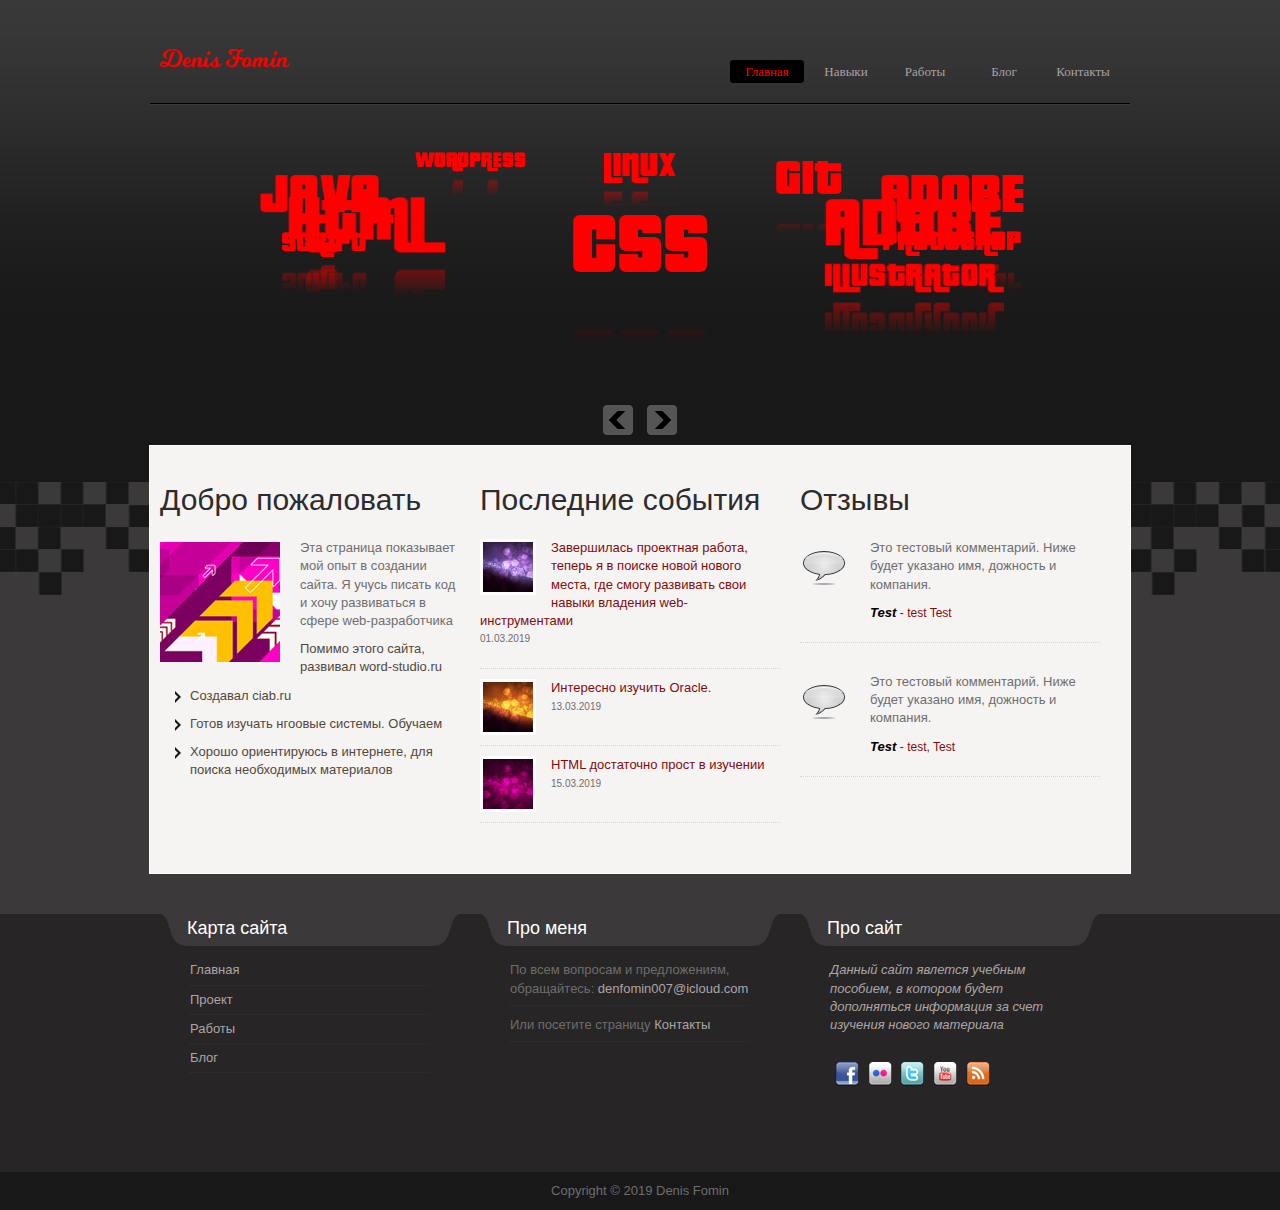
<file: index.html>
﻿<!DOCTYPE html PUBLIC "-//W3C//DTD XHTML 1.0 Transitional//EN" "http://www.w3.org/TR/xhtml1/DTD/xhtml1-transitional.dtd">
<html xmlns="http://www.w3.org/1999/xhtml">
<head>
<meta http-equiv="Content-Type" content="text/html; charset=utf-8" />
<title>DF</title>
<meta name="keywords" content="" />
<meta name="description" content="" />
<link href="css/templatemo_style.css" rel="stylesheet" type="text/css" />
<!-- 
Portfolio Denis Fomin 
-->
<script type="text/javascript" src="js/jquery-1-4-2.min.js"></script> 

<script type="text/javascript" src="js/jquery-ui.min.js"></script> 
<script type="text/javascript" src="js/showhide.js"></script> 
<script type="text/JavaScript" src="js/jquery.mousewheel.js"></script> 

<link rel="stylesheet" type="text/css" href="css/ddsmoothmenu.css" />

<script type="text/javascript" src="js/jquery.min.js"></script>
<script type="text/javascript" src="js/ddsmoothmenu.js">

</script>

<script type="text/javascript">

ddsmoothmenu.init({
	mainmenuid: "templatemo_menu", //menu DIV id
	orientation: 'h', //Horizontal or vertical menu: Set to "h" or "v"
	classname: 'ddsmoothmenu', //class added to menu's outer DIV
	//customtheme: ["#1c5a80", "#18374a"],
	contentsource: "markup" //"markup" or ["container_id", "path_to_menu_file"]
})

</script> 


<script type="text/JavaScript" src="js/cloud-carousel.1.0.5.js"></script>
 
<script type="text/javascript">
$(document).ready(function(){
						   
	// This initialises carousels on the container elements specified, in this case, carousel1.
	$("#carousel1").CloudCarousel(		
		{			
			reflHeight: 40,
			reflGap: 2,
			titleBox: $('#da-vinci-title'),
			altBox: $('#da-vinci-alt'),
			buttonLeft: $('#slider-left-but'),
			buttonRight: $('#slider-right-but'),
			yRadius: 30,
			xPos: 480,
			yPos: 32,
			speed:0.15,
			autoRotate: "yes",
			autoRotateDelay: 1500
		}
	);
});
 
</script>

</head>

<body id="home">

<div id="templatemo_header_wrapper">
	<div id="site_title"><h1><a href="#">Denis Fomin</a></h1></div>
     <div id="templatemo_menu" class="ddsmoothmenu">
        <ul>
            <li><a href="index.html" class="selected">Главная</a></li>
            <li><a href="about.html">Навыки</a>
                <ul>
                    <li><span class="top"></span><span class="bottom"></span></li>
                    <li><a href="#submenu1">Всплывающее меню 1</a></li>
                    <li><a href="#submenu2">Всплывающее меню 2</a></li>
                    <li><a href="#submenu3">Всплывающее меню 3</a></li>
              	</ul>
            </li>
            <li><a href="portfolio.html">Работы</a>
                <ul>
                    <li><span class="top"></span><span class="bottom"></span></li>
                    <li><a href="#submenu1">Всплывающее меню 1</a></li>
                    <li><a href="#submenu2">Всплывающее меню 2</a></li>
                    <li><a href="#submenu3">Всплывающее меню 3</a></li>
                    <li><a href="#submenu4">Всплывающее меню 4</a></li>
                    <li><a href="#submenu5">Всплывающее меню 5</a></li>
              	</ul>
            </li>
            <li><a href="blog.html">Блог</a></li>
            <li><a href="contact.html">Контакты</a></li>
        </ul>
        <br style="clear: left" />
    </div> <!-- end of templatemo_menu -->
    <div class="cleaner"></div>
</div>	<!-- END of templatemo_header_wrapper -->
<div id="templatemo_slider">
	
    <div id = "carousel1" style="width:960px; height:280px;background:none;overflow:hidden; margin-top: 20px">            
        <a href="#" rel="lightbox"><img class="cloudcarousel" src="images/slider/CSS.png" alt="CSS Templates 1" title="Website Templates 1" /></a>
        <a href="#" rel="lightbox"><img class="cloudcarousel" src="images/slider/HTML.png" alt="CSS Templates 2" title="Website Templates 2" /></a>
        <a href="#" rel="lightbox"><img class="cloudcarousel" src="images/slider/JS.png" alt="CSS Templates 3" title="Website Templates 3" /></a>
        <a href="#" rel="lightbox"><img class="cloudcarousel" src="images/slider/WP.png" alt="CSS Templates 4" title="Website Templates 4" /></a>
        <a  href="#" rel="lightbox"><img class="cloudcarousel" src="images/slider/linux.png" alt="Flash Templates 1" title="Flash Templates 1" /></a>
        <a href="#" rel="lightbox"><img class="cloudcarousel" src="images/slider/GIT.png" alt="Flash Templates 2" title="Flash Templates 2" /></a>
        <a href="#" rel="lightbox"><img class="cloudcarousel" src="images/slider/PP.png" alt="Flash Templates 3" title="Flash Templates 3" /></a>
        <a href="#" rel="lightbox"><img class="cloudcarousel" src="images/slider/ILL.png" alt="Flash Templates 4" title="Flash Templates 4" /></a>
    </div>
    
    <!-- Define left and right buttons. -->
    <center>
    <input id="slider-left-but" type="button" value="" />
    <input id="slider-right-but" type="button" value="" />
    </center>
</div>
<div id="templatemo_main">
	
    <div class="col one_third fp_services">
    <h2>Добро пожаловать</h2>
        <img src="images/templatemo_image_04.jpg" alt="Image 04 " class="image_fl" />
        <p>Эта страница показывает мой опыт в создании сайта. Я учусь писать код и хочу развиваться в сфере web-разработчика</p>
  		<ul class="templatemo_list">
            <li class="flow">Помимо этого сайта, развивал word-studio.ru</li>
            <li class="flow nomr">Создавал ciab.ru</li>
            <li class="flow" nomr">Готов изучать нгоовые системы. Обучаем</li>
            <li class="flow nomr">Хорошо ориентируюсь в интернете, для поиска необходимых материалов</li>
        </ul>
    </div>
    <div class="col one_third fp_services">
        <h2>Последние события</h2>
        <div class="rp_pp">
            <img src="images/templatemo_image_01.jpg" alt="Image 01" />
            <a href="#">Завершилась проектная работа, теперь я в поиске новой нового места, где смогу развивать свои навыки владения web-инструментами</a>
            <p>01.03.2019 </p>
            <div class="cleaner"></div>
        </div>
        <div class="rp_pp">
            <img src="images/templatemo_image_02.jpg" alt="Image 02" />
            <a href="#">Интересно изучить Oracle.</a>
            <p>13.03.2019 </p>
            <div class="cleaner"></div>
        </div>
        <div class="rp_pp">
            <img src="images/templatemo_image_03.jpg" alt="Image 03" />
            <a href="#">HTML достаточно прост в изучении</a>
            <p>15.03.2019 </p>
            <div class="cleaner"></div>
        </div>
    </div>
    <div class="col one_third no_margin_right fp_services">
        
        <h2>Отзывы</h2>
        <div class="testimonial">
            <p>Это тестовый комментарий. Ниже будет указано имя, дожность и компания.</p>
            <cite>Test  <a href="#"><span>- test Test</span></a></cite></div>
    	<div class="testimonial">
            <p>Это тестовый комментарий. Ниже будет указано имя, дожность и компания.</p>
    		<cite>Test <a href="#"><span>- test, Test</span></a></cite></div>
    </div>
    
    <div class="cleaner"></div>
</div> 

<div id="templatemo_bottom_wrapper">
    <div id="templatemo_bottom">
    	<div class="col one_third">
        	<h4><span></span>Карта сайта</h4>
            <div class="bottom_box">
                <ul class="footer_list">
                    <li><a href="#"><a href="C:\Users\1\Documents\GitHub\FominDenisAn\123/index.html">Главная</a></li>
                    <li><a href="#"><a href="C:\Users\1\Documents\GitHub\FominDenisAn\123/about.html">Проект</a></li>
                    <li><a href="#"><a href="C:\Users\1\Documents\GitHub\FominDenisAn\123/portfolio.html">Работы</a></li>
                    <li><a href="#"><a href="C:\Users\1\Documents\GitHub\FominDenisAn\123/blog.html">Блог</a></li>
                                    </ul>  
			</div>
        </div>
        <div class="col one_third">
        	<h4><span></span>Про меня</h4>
            <div class="bottom_box">
              <ul class="twitter_post">
                    <li>По всем вопросам и предложениям, обращайтесь: <a href="mailto:denfomin007@icloud.com">denfomin007@icloud.com</a></li>
                    <li>Или посетите страницу <a href="C:\Users\1\Documents\GitHub\FominDenisAn\123\contact.html">Контакты</li>
                </ul>
			</div>
        </div>
        <div class="col one_third no_margin_right">
        	<h4><span></span>Про сайт</h4>
            <div class="bottom_box">
                <p><em>Данный сайт явлется учебным пособием, в котором будет дополняться информация за счет изучения нового материала</em></p><br />                        
                <div class="footer_social_button">
                    <a href="#"><img src="images/facebook.png" title="facebook" alt="facebook" /></a>
                    <a href="#"><img src="images/flickr.png" title="flickr" alt="flickr" /></a>
                    <a href="#"><img src="images/twitter.png" title="twitter" alt="twitter" /></a>
                    <a href="#"><img src="images/youtube.png" title="youtube" alt="youtube" /></a>
                    <a href="#"><img src="images/feed.png" title="rss" alt="rss" /></a>
                </div>
            </div>
        </div>
        
    	<div class="cleaner"></div>
    </div> 
</div> 

<div id="templatemo_footer_wrapper">
    <div id="templatemo_footer">
    	Copyright © 2019 Denis Fomin 
    </div> 
</div>  
</body>
</html>
</file>
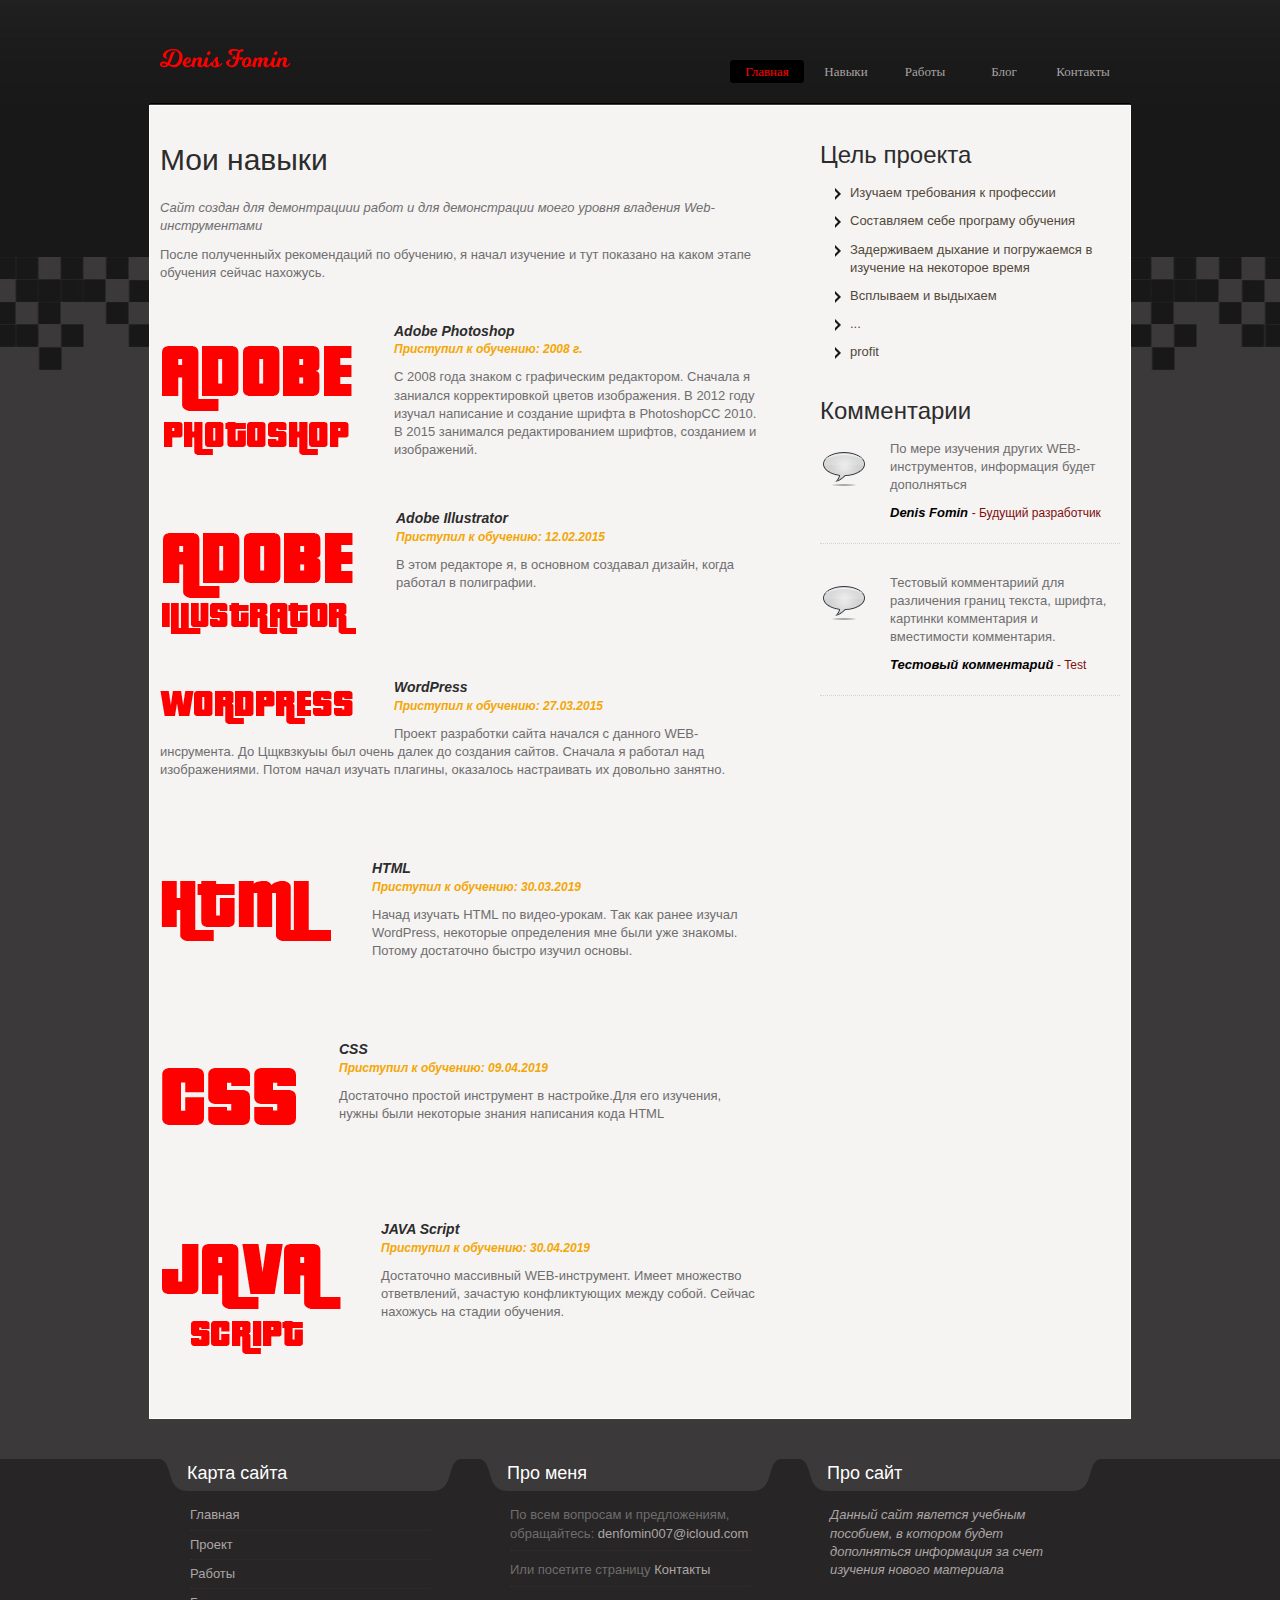
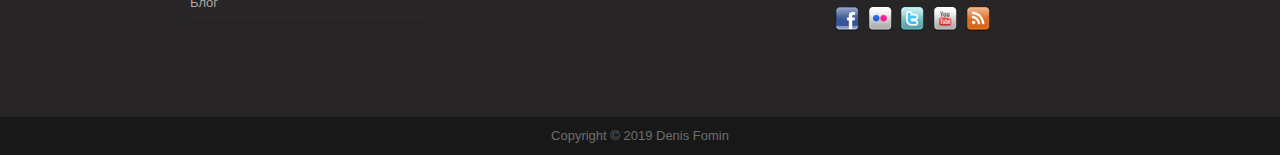
<file: about.html>
﻿<!DOCTYPE html PUBLIC "-//W3C//DTD XHTML 1.0 Transitional//EN" "http://www.w3.org/TR/xhtml1/DTD/xhtml1-transitional.dtd">
<html xmlns="http://www.w3.org/1999/xhtml">
<head>
<meta http-equiv="Content-Type" content="text/html; charset=utf-8" />
<title>DF</title>
<meta name="keywords" content="" />
<meta name="description" content="" />
<link href="css/templatemo_style.css" rel="stylesheet" type="text/css" />

<script type="text/javascript" src="js/jquery-1-4-2.min.js"></script> 
<script type="text/javascript" src="js/jquery-ui.min.js"></script> 
<script type="text/javascript" src="js/showhide.js"></script> 
<script type="text/JavaScript" src="js/jquery.mousewheel.js"></script> 

<link rel="stylesheet" type="text/css" href="css/ddsmoothmenu.css" />

<script type="text/javascript" src="js/jquery.min.js"></script>
<script type="text/javascript" src="js/ddsmoothmenu.js">

</script>

<script type="text/javascript">

ddsmoothmenu.init({
	mainmenuid: "templatemo_menu", //menu DIV id
	orientation: 'h', //Horizontal or vertical menu: Set to "h" or "v"
	classname: 'ddsmoothmenu', //class added to menu's outer DIV
	//customtheme: ["#1c5a80", "#18374a"],
	contentsource: "markup" //"markup" or ["container_id", "path_to_menu_file"]
})

</script> 

</head>

<body id="subpage">

<div id="templatemo_header_wrapper">
	<div id="site_title"><h1><a href="#">Denis Fomin</a></h1></div>
     <div id="templatemo_menu" class="ddsmoothmenu">
        <ul>
            <li><a href="index.html" class="selected">Главная</a></li>
            <li><a href="about.html">Навыки</a>
                <ul>
                    <li><span class="top"></span><span class="bottom"></span></li>
                    <li><a href="#submenu1">Всплывающее меню 1</a></li>
                    <li><a href="#submenu2">Всплывающее меню 2</a></li>
                    <li><a href="#submenu3">Всплывающее меню 3</a></li>
              	</ul>
            </li>
            <li><a href="portfolio.html">Работы</a>
                <ul>
                    <li><span class="top"></span><span class="bottom"></span></li>
                    <li><a href="#submenu1">Всплывающее меню 1</a></li>
                    <li><a href="#submenu2">Всплывающее меню 2</a></li>
                    <li><a href="#submenu3">Всплывающее меню 3</a></li>
                    <li><a href="#submenu4">Всплывающее меню 4</a></li>
                    <li><a href="#submenu5">Всплывающее меню 5</a></li>
              	</ul>
            </li>
            <li><a href="blog.html">Блог</a></li>
            <li><a href="contact.html">Контакты</a></li>
        </ul>
        <br style="clear: left" />
    </div> <!-- end of templatemo_menu -->
    <div class="cleaner"></div>
</div>	<!-- END of templatemo_header_wrapper -->

<div id="templatemo_main">
	
    <div id="content">
    	<h2>Мои навыки</h2>
        <p><em>Сайт создан для демонтрациии работ и для демонстрации моего уровня владения Web-инструментами</em></p>
        <p>После полученныйх рекомендаций по обучению, я начал изучение и тут показано на каком этапе обучения сейчас нахожусь. </p>
        <div class="cleaner h30"></div>
        <div class="about_box">
            <img src="images/PP.png"/>
            <h4>Adobe Photoshop</h4>
            <p class="position">Приступил к обучению: 2008 г.</p>
            <p>С 2008 года знаком с графическим редактором. Сначала я заниался корректировкой цветов изображения. В 2012 году изучал написание и создание шрифта в PhotoshopCC 2010. В 2015 занимался редактированием шрифтов, созданием и изображений.</a> </p>
            <div class="cleaner"></div>
        </div>
        <div class="about_box">
            <img src="images/ILL.png"/>
            <h4>Adobe Illustrator</h4>
            <p class="position">Приступил к обучению: 12.02.2015</p>
            <p>В этом редакторе я, в основном создавал дизайн, когда работал в полиграфии.</a></p>
            <div class="cleaner"></div>
        </div>
<div class="about_box">
            <img src="images/WP.png"/>
            <h4>WordPress</h4>
            <p class="position">Приступил к обучению: 27.03.2015</p>
            <p>Проект разработки сайта начался с данного WEB-инсрумента. До Цщквзкуыы был очень далек до создания сайтов. Сначала я работал над изображениями. Потом начал изучать плагины, оказалось настраивать их довольно занятно.</a></p>
            <div class="cleaner"></div>
        </div>
<div class="cleaner h30"></div>
        <div class="about_box">
            <img src="images/HTML.png"/>
            <h4>HTML</h4>
            <p class="position">Приступил к обучению: 30.03.2019</p>
            <p>Начад изучать HTML по видео-урокам. Так как ранее изучал WordPress, некоторые определения мне были уже знакомы. Потому достаточно быстро изучил основы.</a> </p>
            <div class="cleaner"></div>
        </div>
<div class="cleaner h30"></div>
        <div class="about_box">
            <img src="images/CSS.png"/>
            <h4>CSS</h4>
            <p class="position">Приступил к обучению: 09.04.2019</p>
            <p>Достаточно простой инструмент в настройке.Для его изучения, нужны были некоторые знания написания кода HTML</p>
            <div class="cleaner"></div>
        </div>
<div class="cleaner h30"></div>
        <div class="about_box">
            <img src="images/JS.png"/>
            <h4>JAVA Script</h4>
            <p class="position">Приступил к обучению: 30.04.2019</p>
            <p>Достаточно массивный WEB-инструмент. Имеет множество ответвлений, зачастую конфликтующих между собой. Сейчас нахожусь на стадии обучения.</p>
            <div class="cleaner"></div>
        </div>
    </div>
    
    <div id="sidebar">
    	<h3>Цель проекта</h3>
        <ul class="templatemo_list">
            <li><a href="#">Изучаем требования к профессии</a></li>
            <li><a href="#">Составляем себе програму обучения</a></li>
        	<li><a href="#">Задерживаем дыхание и погружаемся в изучение на некоторое время</a></li>
            <li><a href="#">Всплываем и выдыхаем</a></li>
            <li><a href="#">...</a></li>
            <li><a href="#">profit</a></li>
        </ul>
        
        <div class="cleaner h30"></div>

        <h3>Комментарии</h3>
        <div class="testimonial">
            <p>По мере изучения других WEB-инструментов, информация будет дополняться</p>
            <cite>Denis Fomin <a href="#"><span>- Будущий разработчик</span></a></cite>
		</div>
    	<div class="testimonial">
            <p>Тестовый комментариий для различения границ текста, шрифта, картинки комментария и вместимости комментария. </p>
    		<cite>Тестовый комментарий <a href="#"><span>- Test</span></a></cite>
		</div>
    </div> <!-- end of sidebar -->
    
    <div class="cleaner"></div>
</div> <!-- END of templatemo_main -->

<div id="templatemo_bottom_wrapper">
    <div id="templatemo_bottom">
    	<div class="col one_third">
        	<h4><span></span>Карта сайта</h4>
            <div class="bottom_box">
                <ul class="footer_list">
                    <li><a href="#"><a href="C:\Users\1\Documents\GitHub\FominDenisAn\123/index.html">Главная</a></li>
                    <li><a href="#"><a href="C:\Users\1\Documents\GitHub\FominDenisAn\123/about.html">Проект</a></li>
                    <li><a href="#"><a href="C:\Users\1\Documents\GitHub\FominDenisAn\123/portfolio.html">Работы</a></li>
                    <li><a href="#"><a href="C:\Users\1\Documents\GitHub\FominDenisAn\123/blog.html">Блог</a></li>
                                    </ul>  
			</div>
        </div>
        <div class="col one_third">
        	<h4><span></span>Про меня</h4>
            <div class="bottom_box">
              <ul class="twitter_post">
                    <li>По всем вопросам и предложениям, обращайтесь: <a href="mailto:denfomin007@icloud.com">denfomin007@icloud.com</a></li>
                    <li>Или посетите страницу <a href="C:\Users\1\Documents\GitHub\FominDenisAn\123\contact.html">Контакты</li>
                </ul>
			</div>
        </div>
        <div class="col one_third no_margin_right">
        	<h4><span></span>Про сайт</h4>
            <div class="bottom_box">
                <p><em>Данный сайт явлется учебным пособием, в котором будет дополняться информация за счет изучения нового материала</em></p><br />                        
                <div class="footer_social_button">
                    <a href="#"><img src="images/facebook.png" title="facebook" alt="facebook" /></a>
                    <a href="#"><img src="images/flickr.png" title="flickr" alt="flickr" /></a>
                    <a href="#"><img src="images/twitter.png" title="twitter" alt="twitter" /></a>
                    <a href="#"><img src="images/youtube.png" title="youtube" alt="youtube" /></a>
                    <a href="#"><img src="images/feed.png" title="rss" alt="rss" /></a>
                </div>
            </div>
        </div>
        
    	<div class="cleaner"></div>
    </div> 
</div> 

<div id="templatemo_footer_wrapper">
    <div id="templatemo_footer">
    	Copyright © 2019 Denis Fomin 
    </div> 
</div> 

</body>
</html>
</file>
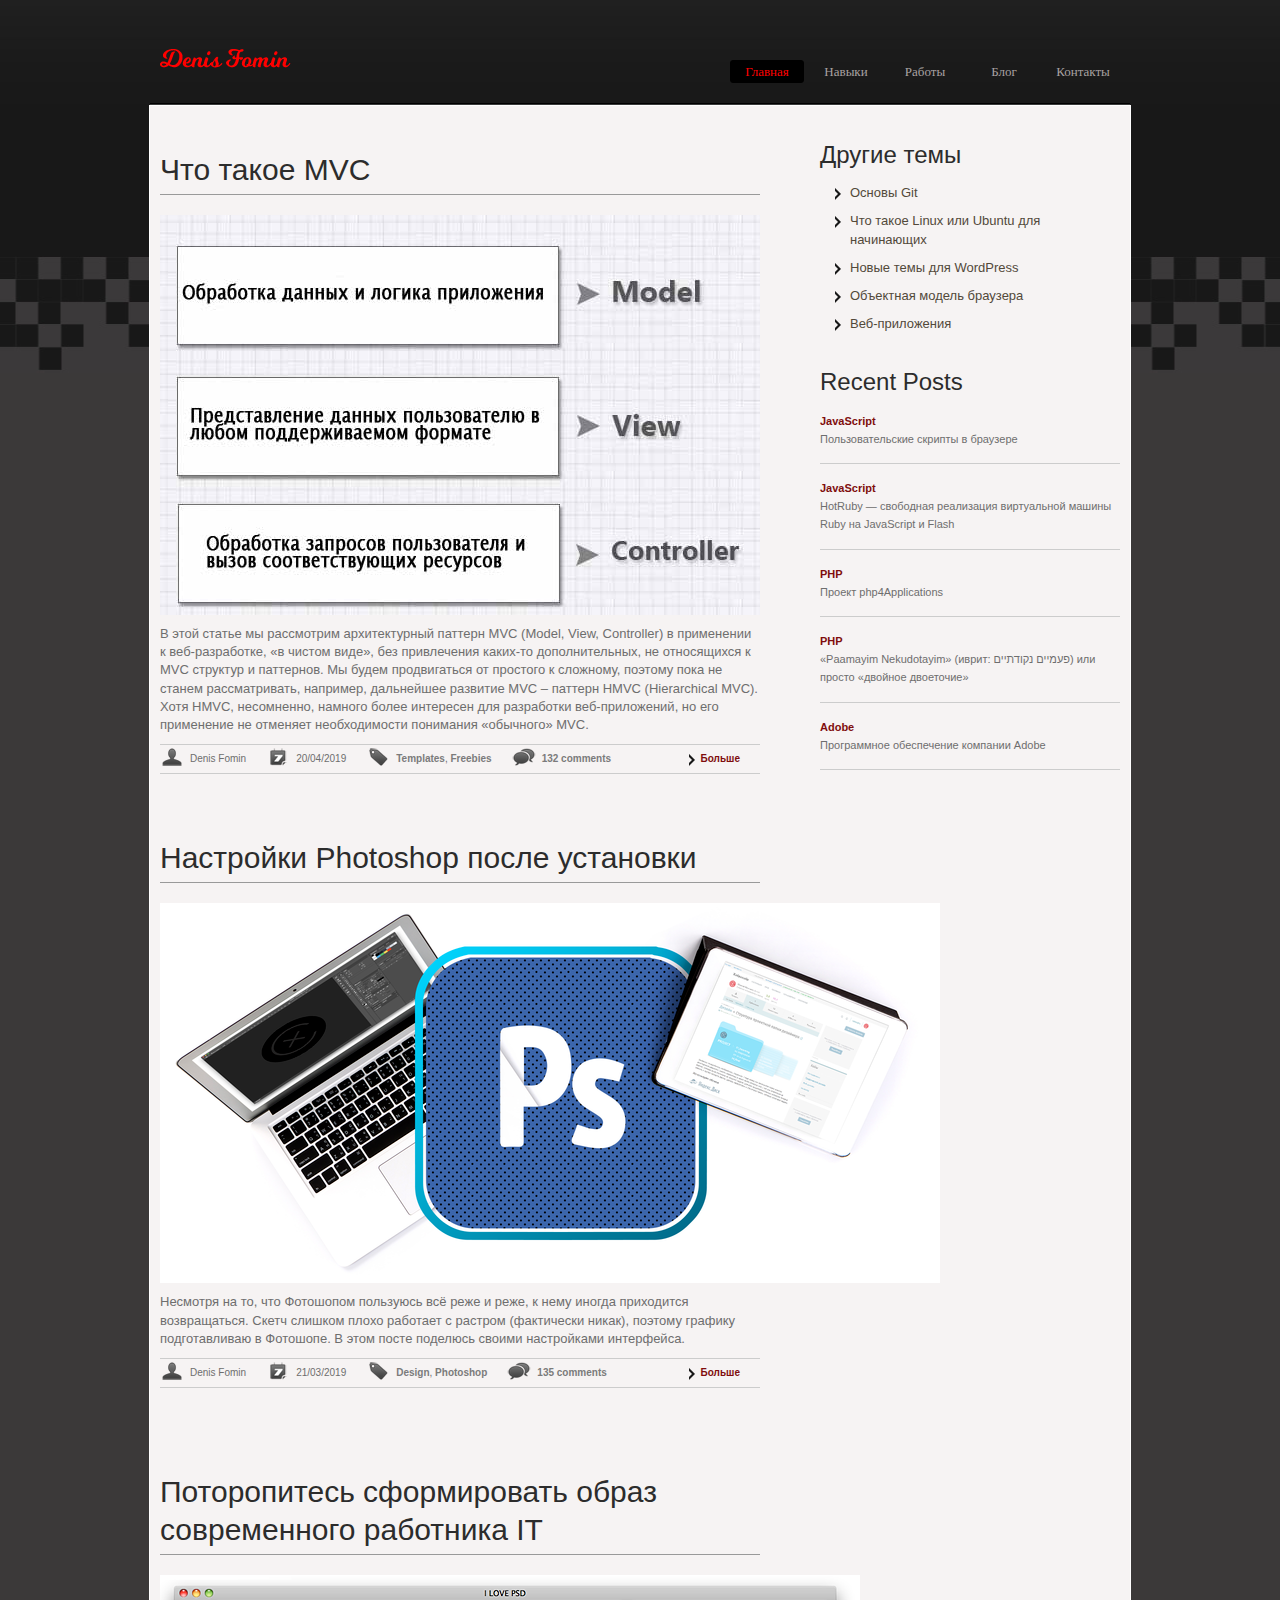
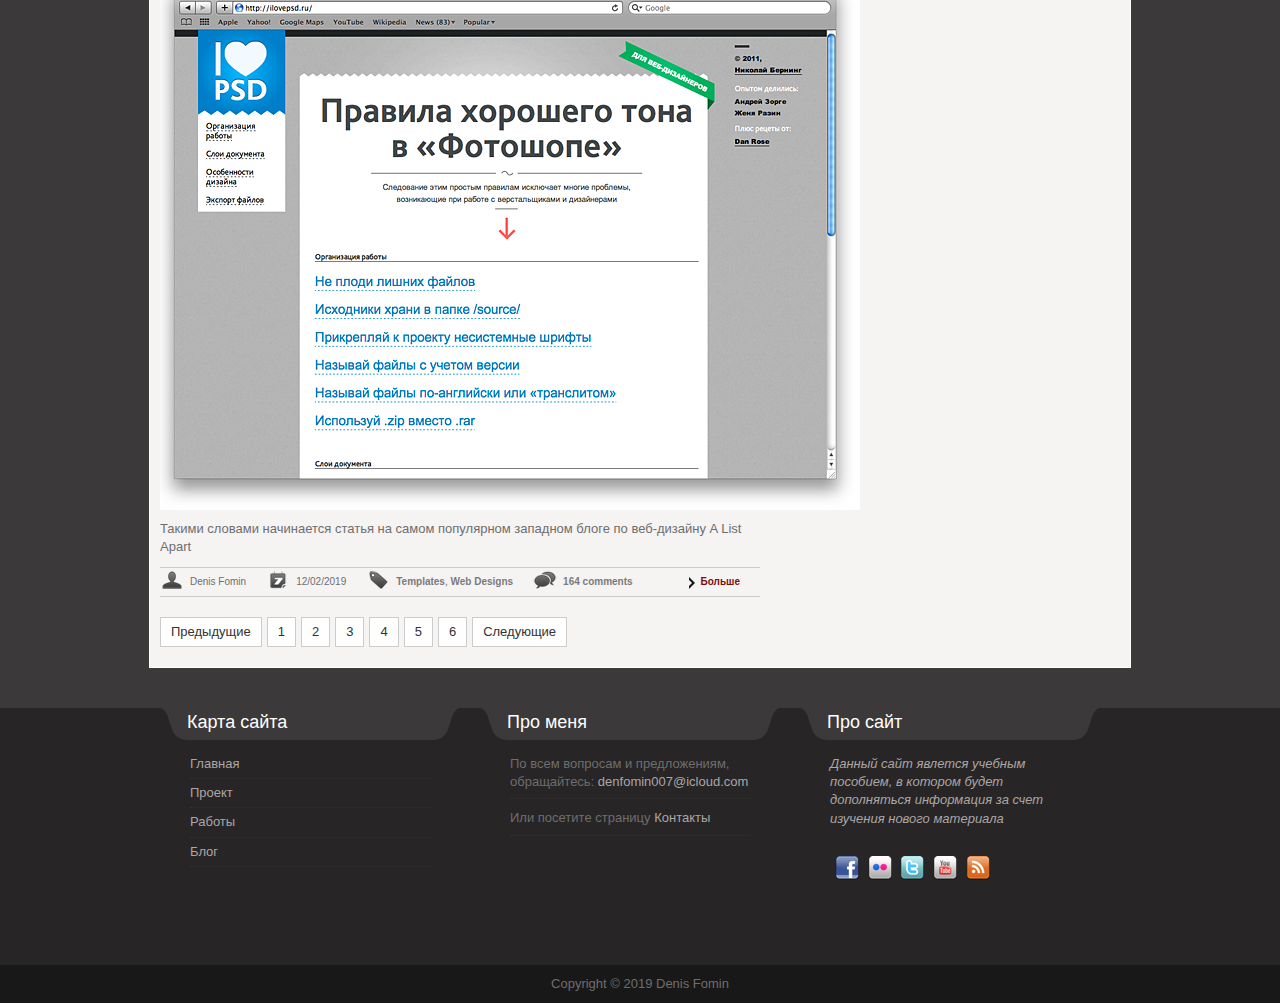
<file: blog.html>
﻿<!DOCTYPE html PUBLIC "-//W3C//DTD XHTML 1.0 Transitional//EN" "http://www.w3.org/TR/xhtml1/DTD/xhtml1-transitional.dtd">
<html xmlns="http://www.w3.org/1999/xhtml">
<head>
<meta http-equiv="Content-Type" content="text/html; charset=utf-8" />
<title>DF</title>
<meta name="keywords" content="" />
<meta name="description" content="" />
<link href="css/templatemo_style.css" rel="stylesheet" type="text/css" />

<script type="text/javascript" src="js/jquery-1-4-2.min.js"></script> 

<script type="text/javascript" src="js/jquery-ui.min.js"></script> 
<script type="text/javascript" src="js/showhide.js"></script> 
<script type="text/JavaScript" src="js/jquery.mousewheel.js"></script> 

<link rel="stylesheet" type="text/css" href="css/ddsmoothmenu.css" />

<script type="text/javascript" src="js/jquery.min.js"></script>
<script type="text/javascript" src="js/ddsmoothmenu.js">

</script>

<script type="text/javascript">

ddsmoothmenu.init({
	mainmenuid: "templatemo_menu", //menu DIV id
	orientation: 'h', //Horizontal or vertical menu: Set to "h" or "v"
	classname: 'ddsmoothmenu', //class added to menu's outer DIV
	//customtheme: ["#1c5a80", "#18374a"],
	contentsource: "markup" //"markup" or ["container_id", "path_to_menu_file"]
})

</script> 

</head>

<body id="subpage">

<div id="templatemo_header_wrapper">
	<div id="site_title"><h1><a href="#">Denis Fomin</a></h1></div>
     <div id="templatemo_menu" class="ddsmoothmenu">
        <ul>
            <li><a href="index.html" class="selected">Главная</a></li>
            <li><a href="about.html">Навыки</a>
                <ul>
                    <li><span class="top"></span><span class="bottom"></span></li>
                    <li><a href="#submenu1">Всплывающее меню 1</a></li>
                    <li><a href="#submenu2">Всплывающее меню 2</a></li>
                    <li><a href="#submenu3">Всплывающее меню 3</a></li>
              	</ul>
            </li>
            <li><a href="portfolio.html">Работы</a>
                <ul>
                    <li><span class="top"></span><span class="bottom"></span></li>
                    <li><a href="#submenu1">Всплывающее меню 1</a></li>
                    <li><a href="#submenu2">Всплывающее меню 2</a></li>
                    <li><a href="#submenu3">Всплывающее меню 3</a></li>
                    <li><a href="#submenu4">Всплывающее меню 4</a></li>
                    <li><a href="#submenu5">Всплывающее меню 5</a></li>
              	</ul>
            </li>
            <li><a href="blog.html">Блог</a></li>
            <li><a href="contact.html">Контакты</a></li>
        </ul>
        <br style="clear: left" />
    </div> 
    <div class="cleaner"></div>
</div>	

<div id="templatemo_main">
	<div id="content">
    	<div class="post">
            	
            <h2>Что такое MVC</h2>
                    
            <img src="images/blog/01.jpg"/>   
            <p>В этой статье мы рассмотрим архитектурный паттерн MVC (Model, View, Controller) в применении к веб-разработке, «в чистом виде», без привлечения каких-то дополнительных, не относящихся к MVC структур и паттернов. Мы будем продвигаться от простого к сложному, поэтому пока не станем рассматривать, например, дальнейшее развитие MVC – паттерн HMVC (Hierarchical MVC). Хотя HMVC, несомненно, намного более интересен для разработки веб-приложений, но его применение не отменяет необходимости понимания «обычного» MVC.</p>
            <div class="meta">
                <span class="admin">Denis Fomin</span><span class="date">20/04/2019</span><span class="tag"><a href="#">Templates</a>, <a href="#">Freebies</a></span><span class="comment"><a href="#">132 comments</a></span>
                <span class="more_but"><a href="blog_post.html" class="more">Больше</a></span>
                <div class="cleaner"></div>
            </div> 
        </div>
        <div class="post">
            
            <h2>Настройки Photoshop после установки</h2>
                      
            <img src="images/blog/02.jpg"/>
            <p>Несмотря на то, что Фотошопом пользуюсь всё реже и реже, к нему иногда приходится возвращаться. Скетч слишком плохо работает с растром (фактически никак), поэтому графику подготавливаю в Фотошопе. В этом посте поделюсь своими настройками интерфейса.</p>
            <div class="meta">
                <span class="admin">Denis Fomin</span><span class="date">21/03/2019</span><span class="tag"><a href="#">Design</a>, <a href="#">Photoshop</a></span><span class="comment"><a href="#">135 comments</a></span>
                <span class="more_but"><a href="blog_post.html" class="more">Больше</a></span>
                <div class="cleaner"></div>
            </div> 
            
            <div class="cleaner"></div>
        </div>
        <div class="post last_box">
            
            <h2>Поторопитесь сформировать образ современного работника IT</h2>
            
            <img src="images/blog/03.jpg"/>       
            <p>Такими словами начинается статья на самом популярном западном блоге по веб-дизайну A List Apart</p>
            <div class="meta">
                <span class="admin">Denis Fomin</span><span class="date">12/02/2019</span><span class="tag"><a href="#">Templates</a>, <a href="#">Web Designs</a></span><span class="comment"><a href="#">164 comments</a></span>
                <span class="more_but"><a href="blog_post.html" class="more">Больше</a></span>
                <div class="cleaner"></div>
            </div> 
            <div class="cleaner"></div>
        </div>
        
         <div class="pagging">
                <ul>
                    <li><a href="#">Предыдущие</a></li>
                    <li><a href="#">1</a></li>
                    <li><a href="#">2</a></li>
                    <li><a href="#">3</a></li>
                    <li><a href="#">4</a></li>
                    <li><a href="#">5</a></li>
                    <li><a href="#">6</a></li>
                    <li><a href="#">Следующие</a></li>
                </ul>
            </div>
        <div class="cleaner"></div>
    </div>
    
    <div id="sidebar">
    	<h3>Другие темы</h3>
        <ul class="templatemo_list">
        	<li><a href="#">Основы Git</a></li>
            <li><a href="#">Что такое Linux или Ubuntu для начинающих</a></li>
        	<li><a href="#">Новые темы для WordPress</a></li>
            <li><a href="#">Объектная модель браузера</a></li>
            <li><a href="#">Веб-приложения</a></li>
        </ul>
        
        <div class="cleaner h30"></div>

        <h3>Recent Posts</h3>
        <ul class="recent_post">
            <li><a href="#">JavaScript</a>Пользовательские скрипты в браузере</li>
            <li><a href="#">JavaScript</a>HotRuby — свободная реализация виртуальной машины Ruby на JavaScript и Flash</li>
            <li><a href="#">PHP</a>Проект php4Applications</li>
            <li><a href="#">PHP</a>«Paamayim Nekudotayim» (иврит: פעמיים נקודתיים) или просто «двойное двоеточие»</li>
            <li><a href="#">Adobe</a>Программное обеспечение компании Adobe</li>
        </ul>
    </div> 
    <div class="cleaner"></div>
</div> 

<div id="templatemo_bottom_wrapper">
    <div id="templatemo_bottom">
    	<div class="col one_third">
        	<h4><span></span>Карта сайта</h4>
            <div class="bottom_box">
                <ul class="footer_list">
                    <li><a href="#"><a href="C:\Users\1\Documents\GitHub\FominDenisAn\123/index.html">Главная</a></li>
                    <li><a href="#"><a href="C:\Users\1\Documents\GitHub\FominDenisAn\123/about.html">Проект</a></li>
                    <li><a href="#"><a href="C:\Users\1\Documents\GitHub\FominDenisAn\123/portfolio.html">Работы</a></li>
                    <li><a href="#"><a href="C:\Users\1\Documents\GitHub\FominDenisAn\123/blog.html">Блог</a></li>
                                    </ul>  
			</div>
        </div>
        <div class="col one_third">
        	<h4><span></span>Про меня</h4>
            <div class="bottom_box">
              <ul class="twitter_post">
                    <li>По всем вопросам и предложениям, обращайтесь: <a href="mailto:denfomin007@icloud.com">denfomin007@icloud.com</a></li>
                    <li>Или посетите страницу <a href="C:\Users\1\Documents\GitHub\FominDenisAn\123\contact.html">Контакты</li>
                </ul>
			</div>
        </div>
        <div class="col one_third no_margin_right">
        	<h4><span></span>Про сайт</h4>
            <div class="bottom_box">
                <p><em>Данный сайт явлется учебным пособием, в котором будет дополняться информация за счет изучения нового материала</em></p><br />                        
                <div class="footer_social_button">
                    <a href="#"><img src="images/facebook.png" title="facebook" alt="facebook" /></a>
                    <a href="#"><img src="images/flickr.png" title="flickr" alt="flickr" /></a>
                    <a href="#"><img src="images/twitter.png" title="twitter" alt="twitter" /></a>
                    <a href="#"><img src="images/youtube.png" title="youtube" alt="youtube" /></a>
                    <a href="#"><img src="images/feed.png" title="rss" alt="rss" /></a>
                </div>
            </div>
        </div>
        
    	<div class="cleaner"></div>
    </div> 
</div> 

<div id="templatemo_footer_wrapper">
    <div id="templatemo_footer">
    	Copyright © 2019 Denis Fomin 
    </div> 
</div>  
</body>
</html>
</file>
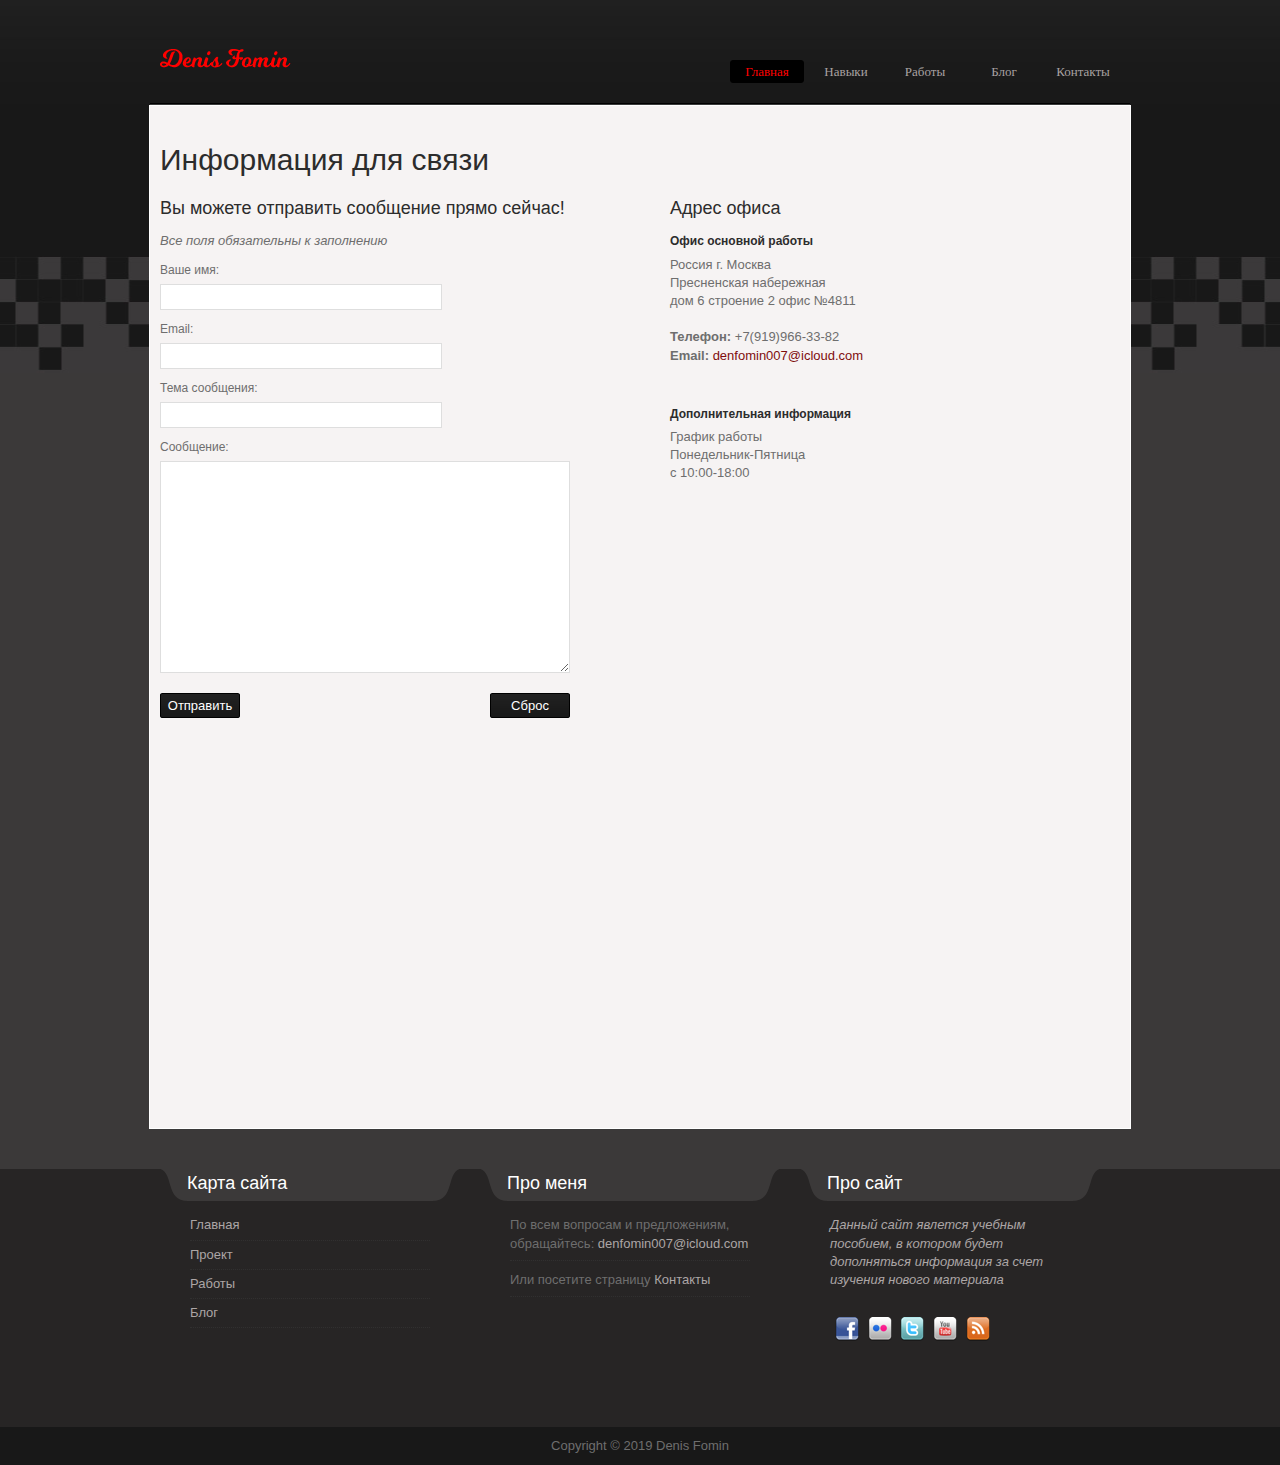
<file: contact.html>
﻿<!DOCTYPE html PUBLIC "-//W3C//DTD XHTML 1.0 Transitional//EN" "http://www.w3.org/TR/xhtml1/DTD/xhtml1-transitional.dtd">
<html xmlns="http://www.w3.org/1999/xhtml">
<head>
<meta http-equiv="Content-Type" content="text/html; charset=utf-8" />
<title>DF</title>
<meta name="keywords" content="" />
<meta name="description" content="" />
<link href="css/templatemo_style.css" rel="stylesheet" type="text/css" />

<script type="text/javascript" src="js/jquery-1-4-2.min.js"></script> 

<script type="text/javascript" src="js/jquery-ui.min.js"></script> 
<script type="text/javascript" src="js/showhide.js"></script> 
<script type="text/JavaScript" src="js/jquery.mousewheel.js"></script> 

<link rel="stylesheet" type="text/css" href="css/ddsmoothmenu.css" />

<script type="text/javascript" src="js/jquery.min.js"></script>
<script type="text/javascript" src="js/ddsmoothmenu.js">

</script>

<script type="text/javascript">

ddsmoothmenu.init({
	mainmenuid: "templatemo_menu", //menu DIV id
	orientation: 'h', //Horizontal or vertical menu: Set to "h" or "v"
	classname: 'ddsmoothmenu', //class added to menu's outer DIV
	//customtheme: ["#1c5a80", "#18374a"],
	contentsource: "markup" //"markup" or ["container_id", "path_to_menu_file"]
})

</script> 

</head>

<body id="subpage">

<div id="templatemo_header_wrapper">
	<div id="site_title"><h1><a href="#">Denis Fomin</a></h1></div>
     <div id="templatemo_menu" class="ddsmoothmenu">
        <ul>
            <li><a href="index.html" class="selected">Главная</a></li>
            <li><a href="about.html">Навыки</a>
                <ul>
                    <li><span class="top"></span><span class="bottom"></span></li>
                    <li><a href="#submenu1">Всплывающее меню 1</a></li>
                    <li><a href="#submenu2">Всплывающее меню 2</a></li>
                    <li><a href="#submenu3">Всплывающее меню 3</a></li>
              	</ul>
            </li>
            <li><a href="portfolio.html">Работы</a>
                <ul>
                    <li><span class="top"></span><span class="bottom"></span></li>
                    <li><a href="#submenu1">Всплывающее меню 1</a></li>
                    <li><a href="#submenu2">Всплывающее меню 2</a></li>
                    <li><a href="#submenu3">Всплывающее меню 3</a></li>
                    <li><a href="#submenu4">Всплывающее меню 4</a></li>
                    <li><a href="#submenu5">Всплывающее меню 5</a></li>
              	</ul>
            </li>
            <li><a href="blog.html">Блог</a></li>
            <li><a href="contact.html">Контакты</a></li>
        </ul>
        <br style="clear: left" />
    </div>
    <div class="cleaner"></div>
</div>	

<div id="templatemo_main">
	
    <h2>Информация для связи</h2>
        <div class="half float_l">
        <h4>Вы можете отправить сообщение прямо сейчас!</h4>
            <p><em>Все поля обязательны к заполнению</em></p>
            <div id="contact_form">
               <form method="post" name="contact" action="#">
                        
                        <label for="author">Ваше имя:</label> <input type="text" id="author" name="author" class="required input_field" />
                        <div class="cleaner h10"></div>
                        <label for="email">Email:</label> <input type="text" id="email" name="email" class="validate-email required input_field" />
                        <div class="cleaner h10"></div>
                        
						<label for="subject">Тема сообщения:</label> <input type="text" name="subject" id="subject" class="input_field" />

						<div class="cleaner h10"></div>
        
                        <label for="text">Сообщение:</label> <textarea id="text" name="text" rows="0" cols="0" class="required"></textarea>
                        <div class="cleaner h10"></div>
                        
                        <input type="submit" value="Отправить" id="submit" name="submit" class="submit_btn float_l" />
						<input type="reset" value="Сброс" id="reset" name="reset" class="submit_btn float_r" />
                        
            	</form>
            </div>
		</div>
        <div class="half float_r">
        	<h4>Адрес офиса</h4>

		<h6><strong>Офис основной работы</strong></h6>
          		Россия г. Москва<br />
          Пресненская набережная<br />
                дом 6 строение 2 офис №4811<br /><br />
				
			<strong>Телефон:</strong> +7(919)966-33-82 <br />
            <strong>Email:</strong> <a href="mailto:denfomin007@icloud.com">denfomin007@icloud.com</a>  <br />
            
            <div class="cleaner h40"></div>
            <h6><strong>Дополнительная информация</strong></h6>
   		  График работы<br />
                Понедельник-Пятница<br />
                с 10:00-18:00<br /><br />
            
        </div>
        
        <div class="cleaner h40"></div>
        
        <iframe width="960" height="340" frameborder="0" scrolling="no" marginheight="0" marginwidth="0" src="https://www.google.com/maps/embed?pb=!1m14!1m12!1m3!1d18018.650837731995!2d37.591075102847746!3d55.63104948001173!2m3!1f0!2f0!3f0!3m2!1i1024!2i768!4f13.1!5e0!3m2!1sru!2sru!4v1561607084547!5m2!1sru!2sru" width="600" height="450" frameborder="0" style="border:0" allowfullscreen></iframe>
    
    	<div class="cleaner"></div>
    
    <div class="cleaner"></div>
</div>

<div id="templatemo_bottom_wrapper">
    <div id="templatemo_bottom">
    	<div class="col one_third">
        	<h4><span></span>Карта сайта</h4>
            <div class="bottom_box">
                <ul class="footer_list">
                    <li><a href="#"><a href="C:\Users\1\Documents\GitHub\FominDenisAn\123/index.html">Главная</a></li>
                    <li><a href="#"><a href="C:\Users\1\Documents\GitHub\FominDenisAn\123/about.html">Проект</a></li>
                    <li><a href="#"><a href="C:\Users\1\Documents\GitHub\FominDenisAn\123/portfolio.html">Работы</a></li>
                    <li><a href="#"><a href="C:\Users\1\Documents\GitHub\FominDenisAn\123/blog.html">Блог</a></li>
                                    </ul>  
			</div>
        </div>
        <div class="col one_third">
        	<h4><span></span>Про меня</h4>
            <div class="bottom_box">
              <ul class="twitter_post">
                    <li>По всем вопросам и предложениям, обращайтесь: <a href="mailto:denfomin007@icloud.com">denfomin007@icloud.com</a></li>
                    <li>Или посетите страницу <a href="C:\Users\1\Documents\GitHub\FominDenisAn\123\contact.html">Контакты</li>
                </ul>
			</div>
        </div>
        <div class="col one_third no_margin_right">
        	<h4><span></span>Про сайт</h4>
            <div class="bottom_box">
                <p><em>Данный сайт явлется учебным пособием, в котором будет дополняться информация за счет изучения нового материала</em></p><br />                        
                <div class="footer_social_button">
                    <a href="#"><img src="images/facebook.png" title="facebook" alt="facebook" /></a>
                    <a href="#"><img src="images/flickr.png" title="flickr" alt="flickr" /></a>
                    <a href="#"><img src="images/twitter.png" title="twitter" alt="twitter" /></a>
                    <a href="#"><img src="images/youtube.png" title="youtube" alt="youtube" /></a>
                    <a href="#"><img src="images/feed.png" title="rss" alt="rss" /></a>
                </div>
            </div>
        </div>
        
    	<div class="cleaner"></div>
    </div> 
</div> 

<div id="templatemo_footer_wrapper">
    <div id="templatemo_footer">
    	Copyright © 2019 Denis Fomin 
    </div> 
</div> 

</body>
</html>
</file>
<file: css/templatemo_style.css>
/* 
Carousel Template 
http://www.templatemo.com/preview/templatemo_358_carousel 
*/

body {
	margin: 0;
	padding: 0;
	color: #6e6e6e;
	font-family: Tahoma, Geneva, sans-serif;
	font-size: 13px;
	line-height: 1.4em;
	background-color: #3b3939;
	background-repeat: repeat-x;
	background-position: top;
}

#home { 
	background-image: url(../images/templatemo_bg_homepage.jpg); 
}

#subpage { 
	background-image: url(../images/templatemo_bg_subpage.jpg); 
}

a, a:link, a:visited { 
	color: #7f0d0d; 
	font-weight: normal; 
	text-decoration: none; 
}

a:hover { 
	text-decoration: underline;
}

a.more { 
	display: inline-block; 
	padding-left: 12px; 
	background: url(../images/templatemo_list.png) no-repeat 0 4px; 
}

p { 
	margin: 0 0 10px 0; 
	padding: 0; 
}

img { 
	border: none; 
}

blockquote { 
	font-style: italic; 
	margin: 0 0 0 10px;
}

cite { 
	font-weight: bold; 
	color:#000; 
}

cite a, cite a:link, cite a:visited  { 
	font-size: 12px; 
	text-decoration: none; 
	font-style: normal;
}

cite span { 
	font-weight: 400; 
	color: #7f0d0d; 
}

h1, h2, h3, h4, h5, h6 { color: #2c2c2c; font-weight: normal; }
h1 { font-size: 48px; margin: 0 0 30px; padding: 5px 0 }
h2 { font-size: 30px; margin: 0 0 25px; padding: 5px 0 }
h3 { font-size: 24px; margin: 0 0 20px; padding: 0; }
h4 { font-size: 18px; margin: 0 0 15px; padding: 0; }
h5 { font-size: 16px; margin: 0 0 10px; padding: 0;  }
h6 { font-size: 12px; margin: 0 0 5px; padding: 0; }

.cleaner { clear: both }
.h10 { height: 10px }
.h20 { height: 20px }
.h30 { height: 30px }
.h40 { height: 40px }
.h50 { height: 50px }
.divider { margin-bottom: 40px; padding-bottom: 20px; background: url(../images/templatemo_divider.png) repeat-x bottom; }

.image_fl { float: left; margin: 3px 20px 5px 0 }
.image_fr { float: right; margin: 3px 0 5px 20px }

.float_l { float: left }
.float_r { float: right }

.templatemo_list { 
	margin: 10px 0 10px 15px; 
	padding: 0; 
	list-style: none; 
}

.templatemo_list li { 
	color:#52493a; 
	margin: 0 0 10px 0; 
	padding: 0 5px 0 15px; 
	background: url(../images/templatemo_list.png) no-repeat scroll 0 4px;  
}

.templatemo_list li a { 
	color: #52493a; 
	font-weight: normal; 
}

.templatemo_list li a:hover { 
	color: #52493a; 
}

#templatemo_header_wrapper {
	width: 960px;
	margin: 0 auto;
	padding: 40px 10px 20px;
	background: url(../images/templatemo_header_dividier.png) repeat-x bottom
}

#templatemo_slider {
	width: 960px;
	margin: 0 auto;
	padding: 0 10px 10px;
}

#templatemo_main {
	width: 960px;
	margin: 0 auto;
	padding: 40px 10px 20px;
	background: #f6f3f3;
	border: 1px solid #fff;
	margin-bottom: 40px;
}

#content { 
	float: left; 
	width: 600px; 
	padding-right: 20px; 
}

#sidebar { 
	float: right; 
	width: 300px; 
}

#templatemo_bottom_wrapper {
	width: 100%;
	background: #272525;
}

#templatemo_bottom {
	width: 960px;
	margin: 0 auto;
	padding: 0 10px 20px;
}

#templatemo_footer_wrapper {
	width: 100%;
	background: #181818;
}

#templatemo_footer {
	width: 960px;
	margin: 0 auto;
	padding: 10px;
	text-align: center;
}

#templatemo_footer a {
	color: #6e6e6e;
}

#site_title { 
	float: left; 
	padding-right: 50px; 
}

#site_title h1 { 
	margin: 0; 
	padding: 0; 
}

#site_title h1 a { 
	display: block; 
	font-size: 12px; 
	width: 150px; 
	height: 45px; 
	color: #acacac; 
	text-indent: -10000px; 
	background: url(../images/templatemo_logo.png) no-repeat center left; 
}

#templatemo_menu { float: right }

#slider-left-but { 
	display: block; 
	width: 30px; 
	height: 30px; 
	border: none; 
	background: url(../images/templatemo_slider_left.png); 
	margin-right: 10px; 
}

#slider-right-but { 
	display: block; 
	width: 30px; 
	height: 30px; 
	border: none; 
	background: url(../images/templatemo_slider_right.png); 
}

.rp_pp { 
	margin-bottom: 10px; 
	padding-bottom: 10px; 
	border-bottom: 1px dotted #ced4dc; 
}

.rp_pp img { 
	float: left; 
	margin-right: 15px; 
	border: 3px solid #fff; 
}

.rp_pp p { 
	font-size: 10px; 
}

.about_box { 
	clear: both; 
	margin-bottom: 40px; 
}

.about_box img { 
	float: left; 
	margin-right: 40px; 
}

.about_box h4 { 
	font-size: 14px; 
	font-weight: bold; 
	font-style: italic; 
	margin-bottom: 0px; 
}

p.position { 
	color: #f3a706; 
	font-weight: bold; 
	font-size: 12px; 
	font-style: italic; 
	margin-bottom: 10px; 
}

.recent_post { 
	margin: 0; 
	padding:0; 
	list-style: none; 
}

.recent_post li { 
	margin: 0 0 15px; 
	padding: 0 0 15px; 
	font-size: 11px; 
	border-bottom: 1px solid #ccc; 
}

.recent_post li a { 
	display: block; 
	font-weight: 700; 
}

.post {
	clear: both;
	margin-bottom: 60px;
}

.post img { 
	margin-bottom: 10px; 
}

.post h2.home { 
	color: #ba8c00; 
	font-size: 18px; 
	margin-bottom: 0;  
}

.post h2 { 
	margin-bottom: 0;
	line-height: 38px; 
	border-bottom: 1px solid #999;  
	margin-bottom: 20px; 
}

.post .meta { 
	font-size: 10px; 
	margin-bottom: 20px; 
	border: 1px solid #ccc; 
	border-left: none; 
	border-right: none; 
}

.post .meta span { 
	float: left; 
	display: block; 
	margin-right: 20px; 
	padding: 5px 0 5px 30px; 
}

.post .meta span.admin { 
	background: url(../images/agent.png) no-repeat; 
}

.post .meta span.date { 
	background: url(../images/calendar.png) no-repeat; 
}

.post .meta span.tag { 
	background: url(../images/tag.png) no-repeat; 
}

.post .meta span.comment { 
	background: url(../images/chat.png) no-repeat; 
}

.post .meta span.more_but { 
	float: right; 
}

.post .meta span.more_but a { 
	color: #7f0d0d; 
} 

.post .meta a, .post .meta strong { 
	color: #7b7b7b; 
	font-weight: 700; 
}

#comment_section {
	clear: both;
	margin-bottom: 60px;
	width: 538px;
}

.first_level {
	margin: 0; padding: 0;
}

.comments {
	list-style: none; 
}

.comments li { 
	margin-bottom: 10px; 
	list-style:none;  
}

.comments li .commentbox1 { 
	border: 1px solid #d7cfbe;  
}

.comments li .commentbox2 { 
	border: 1px solid #ccc;  
}

.comments li .comment_box { 
	clear: both; 
	width:100%; 
	padding: 10px 30px 20px 30px; 
	margin-bottom: 40px;  
}

.comment_box .gravatar { 
	float: left; 
	width: 75px; 
	margin-right: 30px; 
}

.comment_box .gravatar img {  
	width: 75px; 
	height: 75px; 
}

.comment_box .comment_text {  }

.comment_box .comment_text p { 
	margin: 0; 
}

.comment_text .comment_author { 
	font-size: 14px; 
	font-weight: bold; 
	color: #7f0d0d; 
	margin-bottom: 10px; 
}

.comment_text .date { 
	font-size: 12px; 
	font-weight: normal; 
	color: #7b7b7b; 
	padding-left: 10px; 
}

.comment_text .time { 
	font-size: 12px; 
	font-weight: normal; 
	color: #7b7b7b; 
	padding-left: 10px; 
}

.comment_text .reply a { 
	display: block; 
	clear: both; 
	float: right; 
	color: #444; 
	font-weight: 700; 
} 

#comment_form {
	clear: both;
}

#comment_form h3 {
	font-size: 20px;
	border-bottom: 1px solid #1b1b1b;
	margin-bottom: 15px;
	padding-bottom: 10px;
}

#comment_form form {
}

#comment_form textarea {
	color: #000;
	background:#fff;
	border: 1px solid #ccc;
	height:150px;
	padding:5px;
	width: 360px;
	font-family: Tahoma, Geneva, sans-serif;
	font-size: 12px;
	margin-top: 5px;
}

#comment_form .form_row {
	width: 100%;
	margin-bottom: 15px;
}

#comment_form form input {
	color: #000;
	padding: 5px;
	width: 200px;
	background:#fff;
	border: 1px solid #ccc;
	font-family: Tahoma, Geneva, sans-serif;
	font-size: 12px;
	margin-top: 5px;
}

#comment_form .submit_btn {
	width: 80px;
	height: 30px;
	color: #000;
	background:#fff;
	border: 1px solid #ccc;
}

.gallery_box { 
	margin-bottom: 40px; 
}

.gallery_box img { 
	margin-bottom: 10px; 
}

.gallery_box h5 { 
	font-size: 12px; 
	font-weight: 700; 
	margin-bottom:0; 
}

.gallery_box p { 
	font-size: 11px; 
}

.testimonial { 
	padding: 0 0 20px 70px; 
	margin-bottom: 30px; 
	border-bottom: 1px dotted #ced4dc; 
	display: block; 
	background: url(../images/speech_bubble_grey.png) left top no-repeat; 
}

#contact_form { 
	padding: 0; 
	width: 410px; 
	margin-bottom: 40px; 
}

#contact_form form { 
	margin: 0px; 
	padding: 0px; 
}

#contact_form form .input_field { 
	width: 270px; 
	padding: 5px; 
	color: #333;  
	background: #fff; 
	border: 1px solid #dedede; 
	font-family: Tahoma, Geneva, sans-serif;
	font-size: 12px;
	margin-top: 5px;
}

#contact_form form label { 
	display: block; 
	width: 100px; 
	margin-right: 12px; 
	font-size: 12px; 
}

#contact_form form textarea { 
	width: 398px; 
	height: 200px; 
	padding: 5px; 
	color: #333;
	background: #fff; 
	border: 1px solid #dedede; 
	font-family: Tahoma, Geneva, sans-serif;
	font-size: 12px;
	margin-top: 5px;
}

#contact_form form .submit_btn { 
	display: block; 
	width: 80px; 
	height: 25px; 
	background: url(../images/templatemo_button_02.png); 
	border: 1px solid #bb4d17; 
	color: #fff; 
	font-size:13px;
	border: none; 
	margin: 10px 0px;
}

#templatemo_bottom h4 {
	display: block;
	position: relative;
	height: 27px;
	padding-top: 5px;
	margin-left: 27px;
	color: #fff;
	background:url(../images/templatemo_footer_header_right.png) no-repeat right
}

#templatemo_bottom h4 span {
	position: absolute;
	top: 0;
	left: -27px;
	width: 27px;
	height: 32px;
	background: url(../images/templatemo_footer_header_left.png) no-repeat left;
}

#templatemo_bottom .bottom_box { 
	padding: 0 30px; 
}

#templatemo_bottom a { 
	color: #aca6a6; 
}

.footer_list { 
	margin: 0; 
	padding: 0; 
	list-style: none; 
}

.footer_list li { 
	margin: 0 0 5px; 
	padding: 0 0 5px; 
	border-bottom: 1px dotted #313030; 
}

.footer_list li a { 
	color: #aca6a6; 
}

.twitter_post { 
	margin: 0; 
	padding: 0; 
	list-style: none; 
}

.twitter_post li { 
	margin: 0 0 10px; 
	padding: 0 0 7px; 
	border-bottom: 1px dotted #313030; 
}

.footer_social_button { 
	clear: both; 
	margin-bottom: 40px; 
}

.footer_social_button a { 
	margin-right: 5px; 
}

.col { 
	float: left; 
	margin: 0 20px 20px 0; 
}

.half { 
	width: 450px; 
}

#sidebar, .one_third { 
	width: 300px; 
}

.two-third { 
	width: 620px; 
}

.padding_right { 
	padding-right: 20px; 
}

.one_fourth { 
	width: 220px; 
}

.no_margin_right { 
	margin-right: 0; 
}

.last_box { 
	margin-bottom: 0; 
	background: none; 
}

.pagging { 
	margin: 0 0 20px; 
	padding: 0; 
}

.pagging ul { 
	margin: 0; 
	padding: 0; 
	list-style: none;
}

.pagging ul li { 
	margin: 0; 
	padding: 0; 
	display: inline; 
}
.pagging ul li a { 
	float: left; 
	display: block; 
	color: #333; 
	text-decoration: none; 
	margin-right: 5px; 
	padding: 5px 10px; 
	background: #fff; 
	border: 1px solid #ccc; 
}

.pagging ul li a:hover { 
	background: #7f0d0d; 
	border: 1px solid #fff; 
	color: #fff;  
}
</file>
<file: css/ddsmoothmenu.css>
.ddsmoothmenu{
	margin-top: 20px
}

.ddsmoothmenu ul{
	z-index:100;
	margin: 0;
	padding: 0;
	list-style-type: none;
}

/*Top level list items*/
.ddsmoothmenu ul li{
	position: relative;
	display: inline;
	float: left;
}

/*Top level menu link items style*/
.ddsmoothmenu ul li a {
	display: block;
	height: 23px;
	width: 74px;
	margin-left: 5px;
	line-height: 23px;
	font-size: 13px;
	font-family: Georgia, "Times New Roman", Times, serif;
	color: #a9a2a2;	
	text-align: center;
	text-decoration: none;
	font-weight: 400;
	outline: none;
}

* html .ddsmoothmenu ul li a{ /*IE6 hack to get sub menu links to behave correctly*/
display: inline-block;
}

.ddsmoothmenu ul li a.selected, .ddsmoothmenu ul li a:hover { /*CSS class that's dynamically added to the currently active menu items' LI A element*/
	color: #f00;
	background: url(../images/templatemo_menu_hover.png)
}

/*1st sub level menu*/
.ddsmoothmenu ul li ul {
	position: absolute;
	width: 160px;
	margin: 10px 0 0 5px;
	left: 0;
	display: none; /*collapse all sub menus to begin with*/
	visibility: hidden;
	background: url(../images/templatemo_smm.png) repeat-y
}

.ddsmoothmenu ul li ul span.top { position: absolute; width: 160px; height: 5px; top: -5px; left: 0;  background: url(../images/templatemo_smt.png) no-repeat; }
.ddsmoothmenu ul li ul span.bottom { position: absolute; width: 160px; height: 5px; bottom: -5px; left: 0;  background: url(../images/templatemo_smb.png) no-repeat; }

/*Sub level menu list items (undo style from Top level List Items)*/
.ddsmoothmenu ul li ul li{
display: list-item;
float: none;
}

/*All subsequent sub menu levels vertical offset after 1st level sub menu */
.ddsmoothmenu ul li ul li ul{
top: 0;
}

/* Sub level menu links style */
.ddsmoothmenu ul li ul li a{
	font-weight: 500;
	width: 140px; /*width of sub menus*/
	height: 28px;
	line-height: 28px;
	margin: 0 10px;
	font-size: 12px;
	text-align: left;
	background: none;
	color: #a9a2a2;
	border-bottom: 1px solid #151515
}

.ddsmoothmenu ul li ul li .last {
	border-bottom: none;
}

.ddsmoothmenu ul li ul li a.selected, .ddsmoothmenu ul li ul li a:hover {
	color: #f00;
	width: 129px;
	margin-left: 11px;
	background: none;
}

/* Holly Hack for IE \*/
* html .ddsmoothmenu{height: 1%;} /*Holly Hack for IE7 and below*/


/* ######### CSS classes applied to down and right arrow images  ######### */

.downarrowclass{
position: absolute;
top: 12px;
right: 7px;
}

.rightarrowclass{
position: absolute;
top: 6px;
right: 5px;
}

/* ######### CSS for shadow added to sub menus  ######### */

.ddshadow{
position: absolute;
left: 0;
top: 0;
width: 0;
height: 0;
}

.toplevelshadow{ /*shadow opacity. Doesn't work in IE*/
opacity: 0.5;
}
/* menu */
</file>
